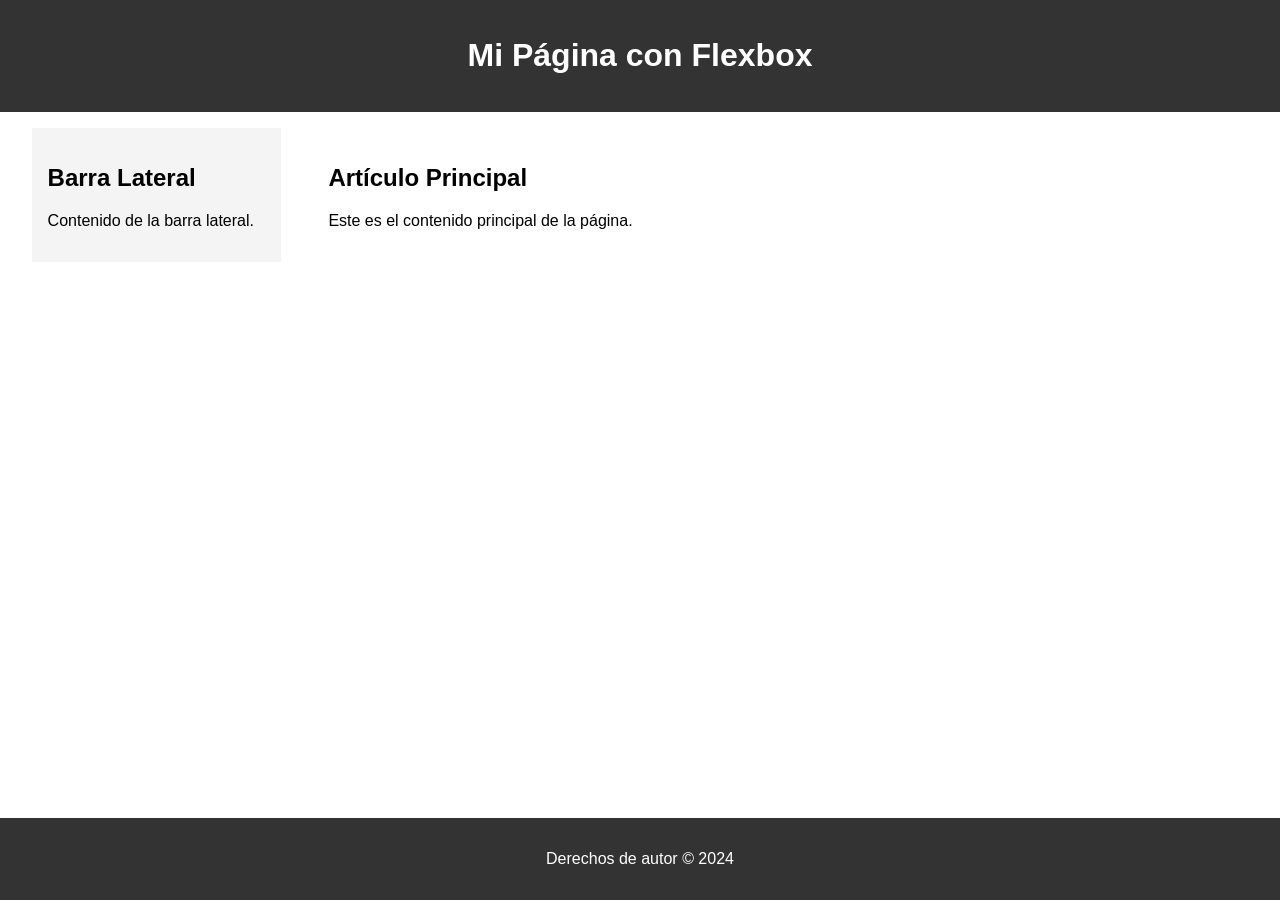
<file: actividad clase 6/index.html>
<!DOCTYPE html>
<html lang="es">
   <head>
      <meta charset="UTF-8">
      <meta name="viewport" content="width=device-width, initial-scale=1.0">
      <title>Ejemplo de Flexbox</title>
      <link rel="stylesheet" href="styles.css">
   </head>
   <body>
      <div class="contenedor">
         <header>
            <h1>Mi Página con Flexbox</h1>
         </header>
         <main>
            <aside>
               <h2>Barra Lateral</h2>
               <p>Contenido de la barra lateral.</p>
            </aside>
            <article>
               <h2>Artículo Principal</h2>
               <p>Este es el contenido principal de la página.</p>
            </article>
         </main>
         <footer>
            <p>Derechos de autor © 2024</p>
         </footer>
      </div>
   </body>
</html>
</file>
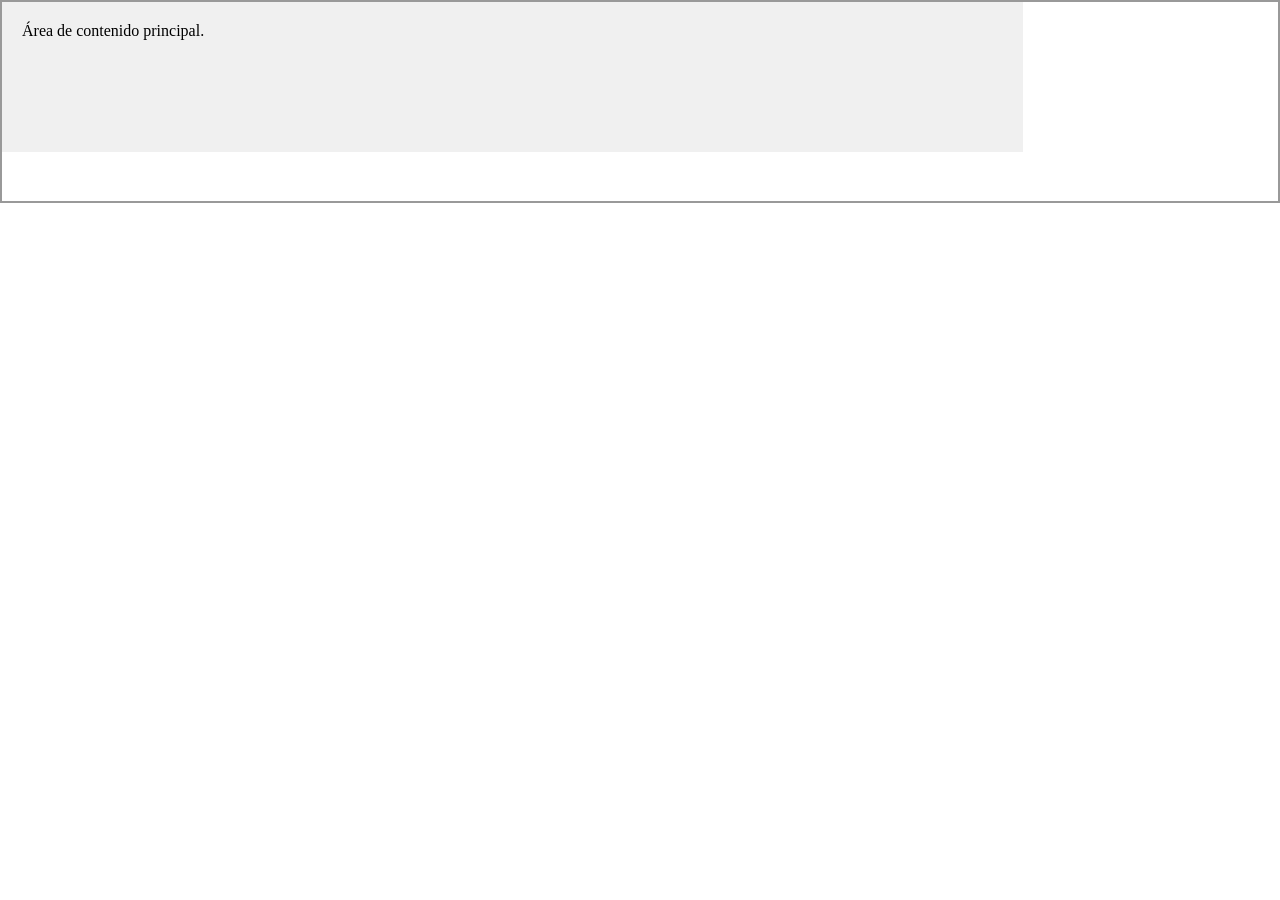
<file: Actvidad Layout clase 4/index.html>
<!DOCTYPE html>
<html lang="es">
<head>
  <meta charset="UTF-8">
  <meta name="viewport" content="width=device-width, initial-scale=1.0">
  <title>Estructura de Página</title>
  <link rel="stylesheet" href="styles.css">
</head>
<body>

  <div id="contenedor">

    <div id="cabecera">
      <h1>Cabecera</h1>
    </div>

    <div id="menu">
      <ul>
        <li><a href="#">Inicio</a></li>
        <li><a href="#">Productos</a></li>
        <li><a href="#">Contacto</a></li>
      </ul>
    </div>

    <div id="contenido">
      <p>Área de contenido principal.</p>
    </div>

    <div id="pie">
      <p>Pie de página</p>
    </div>

  </div>

</body>
</html>
</file>
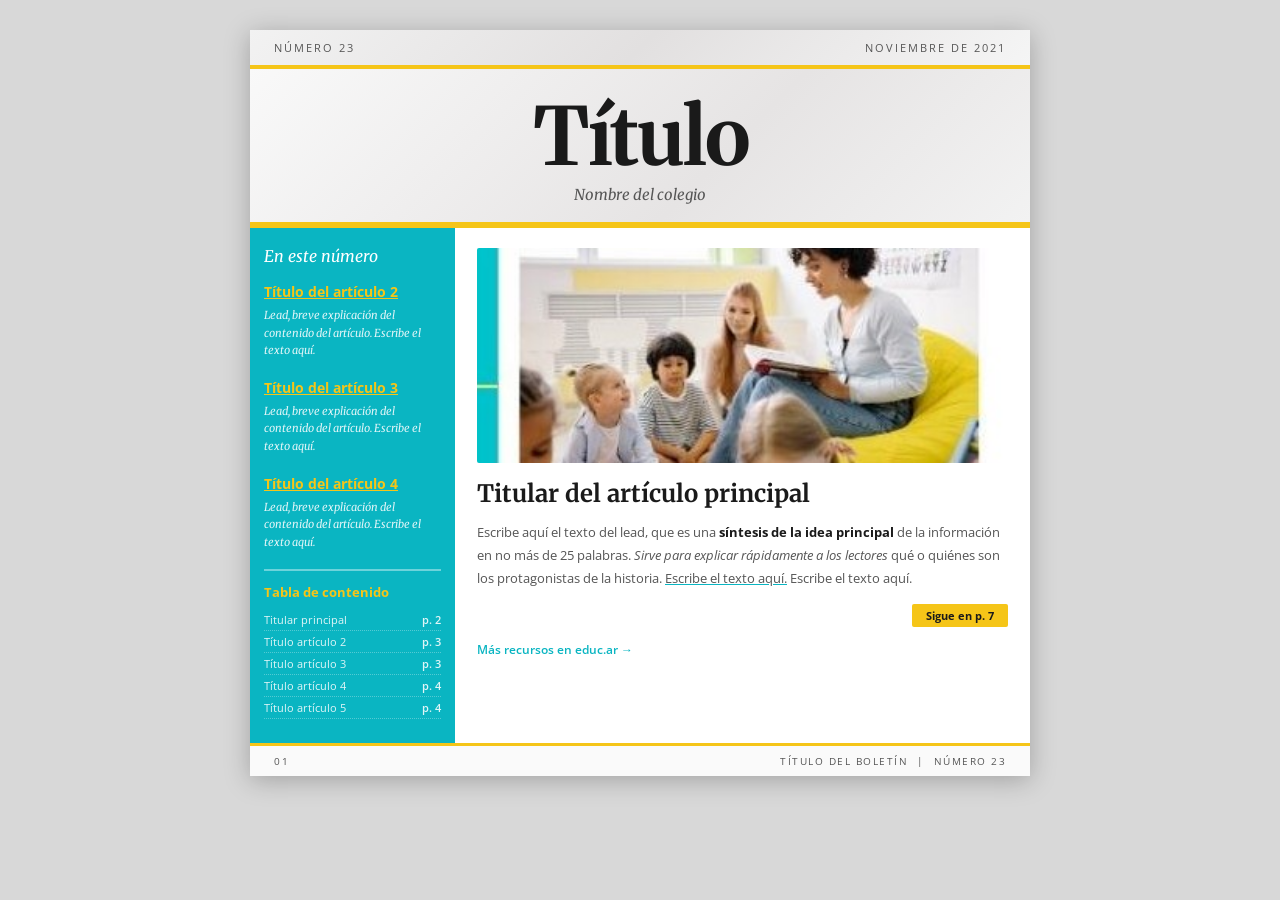
<file: ejercicio Pre parcial/index.html>
<!DOCTYPE html>
<html lang="es">
<head>
  <meta charset="UTF-8" />
  <meta name="viewport" content="width=device-width, initial-scale=1.0" />
  <title>Boletín Informativo – Escuela Primaria del Sol</title>

  <!-- Google Fonts -->
  <link rel="preconnect" href="https://fonts.googleapis.com" />
  <link
    href="https://fonts.googleapis.com/css2?family=Merriweather:ital,wght@0,400;0,700;1,400&family=Open+Sans:wght@400;600;700&display=swap"
    rel="stylesheet"
  />

  <!-- Hoja de estilos externa -->
  <link rel="stylesheet" href="styles.css?v=3" />
</head>
<body>

  <div class="pagina">

    <!-- CABECERA: número y fecha -->
    <div class="cabecera-meta">
      <span>Número 23</span>
      <span>Noviembre de 2021</span>
    </div>

    <!-- CABECERA: título grande -->
    <div class="cabecera-titulo">
      <h1>Título</h1>
      <p class="nombre-colegio"><em>Nombre del colegio</em></p>
    </div>

    <!-- Franja amarilla -->
    <div class="franja-amarilla"></div>

    <!-- CUERPO: tabla de dos columnas -->
    <table class="cuerpo">
      <tr>

        <!-- COLUMNA IZQUIERDA: barra lateral -->
        <td class="sidebar">

          <p class="en-este-numero">En este número</p>

          <div class="articulo-lateral">
            <h3>Título del artículo 2</h3>
            <p>Lead, breve explicación del contenido del artículo. Escribe el texto aquí.</p>
          </div>

          <div class="articulo-lateral">
            <h3>Título del artículo 3</h3>
            <p>Lead, breve explicación del contenido del artículo. Escribe el texto aquí.</p>
          </div>

          <div class="articulo-lateral">
            <h3>Título del artículo 4</h3>
            <p>Lead, breve explicación del contenido del artículo. Escribe el texto aquí.</p>
          </div>

          <div class="tabla-contenido">
            <h4>Tabla de contenido</h4>
            <ul>
              <li><span class="titulo-item">Titular principal</span><span class="pagina-item">p. 2</span></li>
              <li><span class="titulo-item">Título artículo 2</span><span class="pagina-item">p. 3</span></li>
              <li><span class="titulo-item">Título artículo 3</span><span class="pagina-item">p. 3</span></li>
              <li><span class="titulo-item">Título artículo 4</span><span class="pagina-item">p. 4</span></li>
              <li><span class="titulo-item">Título artículo 5</span><span class="pagina-item">p. 4</span></li>
            </ul>
          </div>

        </td>

        <!-- COLUMNA DERECHA: contenido principal -->
        <td class="contenido-principal">

          <img
            src="foto-clase.jpg"
            alt="Maestra leyendo a los alumnos"
            class="foto-principal"
          />

          <h2>Titular del artículo principal</h2>

          <p class="lead">
            Escribe aquí el texto del lead, que es una <strong>síntesis de la idea
            principal</strong> de la información en no más de 25 palabras.
            <em>Sirve para explicar rápidamente a los lectores</em> qué o quiénes
            son los protagonistas de la historia.
            <u>Escribe el texto aquí.</u> Escribe el texto aquí.
          </p>

          <div class="sigue-wrapper">
            <span class="sigue">Sigue en p. 7</span>
          </div>

          <a
            class="enlace-externo"
            href="https://www.educ.ar"
            target="_blank"
            rel="noopener noreferrer"
          >
            Más recursos en educ.ar →
          </a>

        </td>

      </tr>
    </table>

    <!-- PIE DE PÁGINA -->
    <div class="pie">
      <span>01</span>
      <span>Título del Boletín &nbsp;|&nbsp; Número 23</span>
    </div>

  </div>

</body>
</html>
</file>
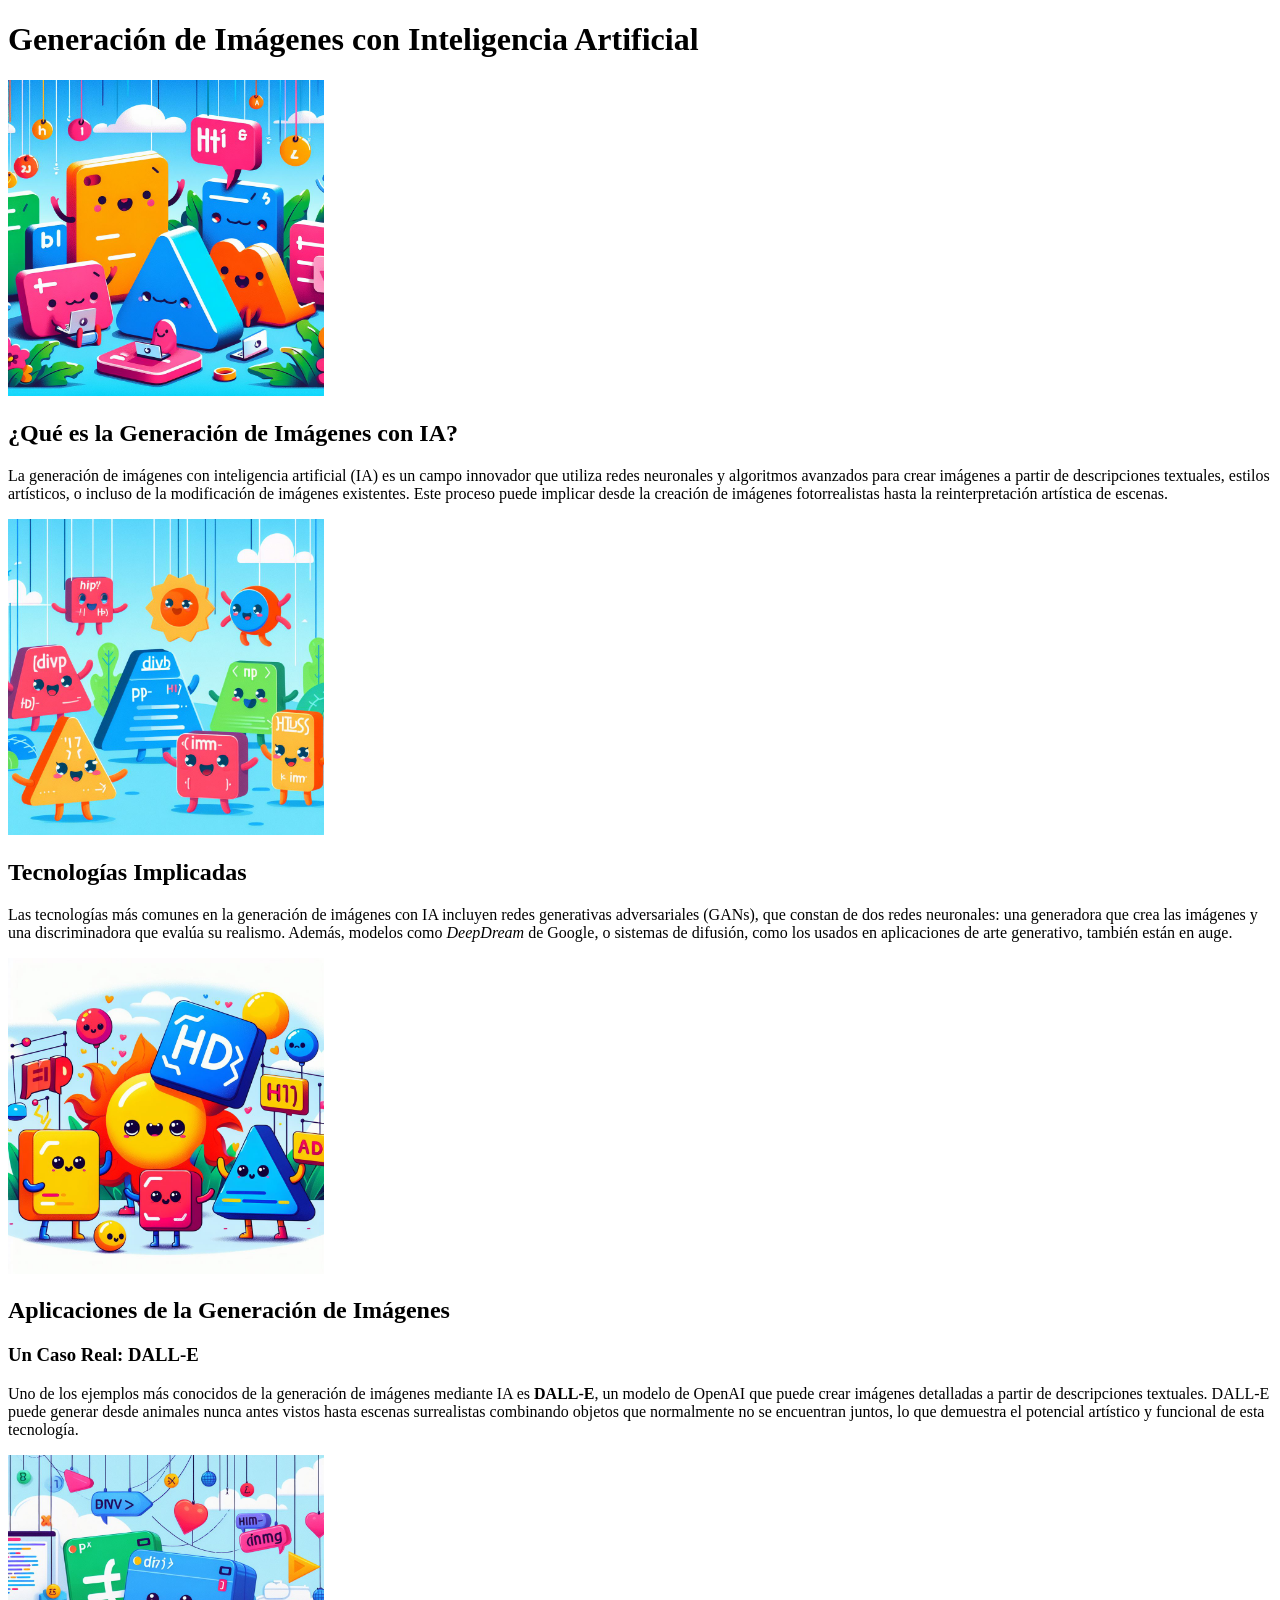
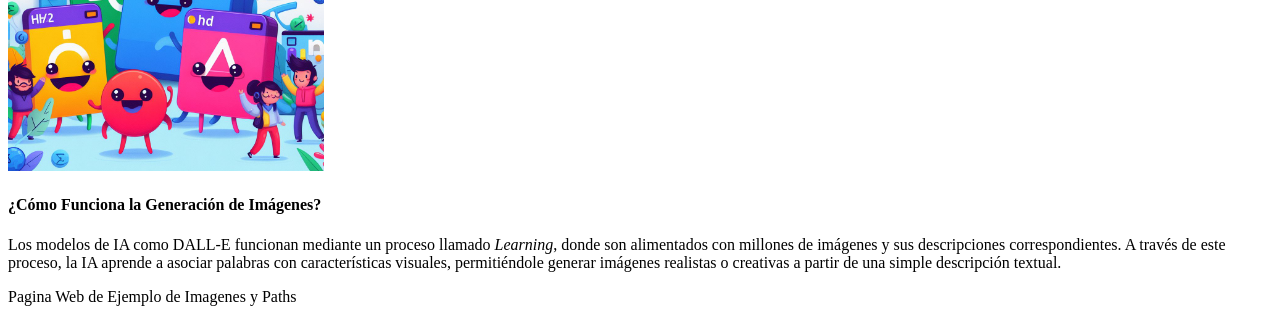
<file: Ejercicio Clase 3/Ejercicio Clase 3/src/Index.html>
<!DOCTYPE html>
<html lang="es">
   <head>
      <meta charset="UTF-8">
      <meta name="viewport" content="width=device-width, initial-scale=1.0">
      <title>Generación de Imágenes con Inteligencia Artificial</title>
   </head>
   <body>
      <header>
         <h1>Generación de Imágenes con Inteligencia Artificial</h1>
         <img src="../image1.jpg" alt="Imagen1 IA" width="25%">
      </header>
      <nav>
         <!-- Aquí iría la barra de navegación si es necesario -->
      </nav>
      <section>
         <h2>¿Qué es la Generación de Imágenes con IA?</h2>
         <p>La generación de imágenes con inteligencia artificial (IA) es un campo innovador que utiliza redes neuronales y algoritmos avanzados para crear imágenes a partir de descripciones textuales, estilos artísticos, o incluso de la modificación de imágenes existentes. Este proceso puede implicar desde la creación de imágenes fotorrealistas hasta la reinterpretación artística de escenas.</p>
         <img src="./image2.jpg" alt="Imagen2 IA" width="25%">
         <h2>Tecnologías Implicadas</h2>
         <p>Las tecnologías más comunes en la generación de imágenes con IA incluyen redes generativas adversariales (GANs), que constan de dos redes neuronales: una generadora que crea las imágenes y una discriminadora que evalúa su realismo. Además, modelos como <em>DeepDream</em> de Google, o sistemas de difusión, como los usados en aplicaciones de arte generativo, también están en auge.</p>
         <img src="./Assets/image3.jpg" alt="Imagen3 IA" width="25%">
         <h2>Aplicaciones de la Generación de Imágenes</h2>
      </section>
      <article>
         <h3>Un Caso Real: DALL-E</h3>
         <p>Uno de los ejemplos más conocidos de la generación de imágenes mediante IA es <strong>DALL-E</strong>, un modelo de OpenAI que puede crear imágenes detalladas a partir de descripciones textuales. DALL-E puede generar desde animales nunca antes vistos hasta escenas surrealistas combinando objetos que normalmente no se encuentran juntos, lo que demuestra el potencial artístico y funcional de esta tecnología.</p>
         <img src="./Assets/extras/image4.jpg" alt="Imagen4 IA" width="25%">
      </article>
      <aside>
         <h4>¿Cómo Funciona la Generación de Imágenes?</h4>
         <p>Los modelos de IA como DALL-E funcionan mediante un proceso llamado <em>Learning</em>, donde son alimentados con millones de imágenes y sus descripciones correspondientes. A través de este proceso, la IA aprende a asociar palabras con características visuales, permitiéndole generar imágenes realistas o creativas a partir de una simple descripción textual.</p>
      </aside>
      <footer>
         <p>Pagina Web de Ejemplo de Imagenes y Paths </p>
      </footer>
   </body>
</html>
</file>
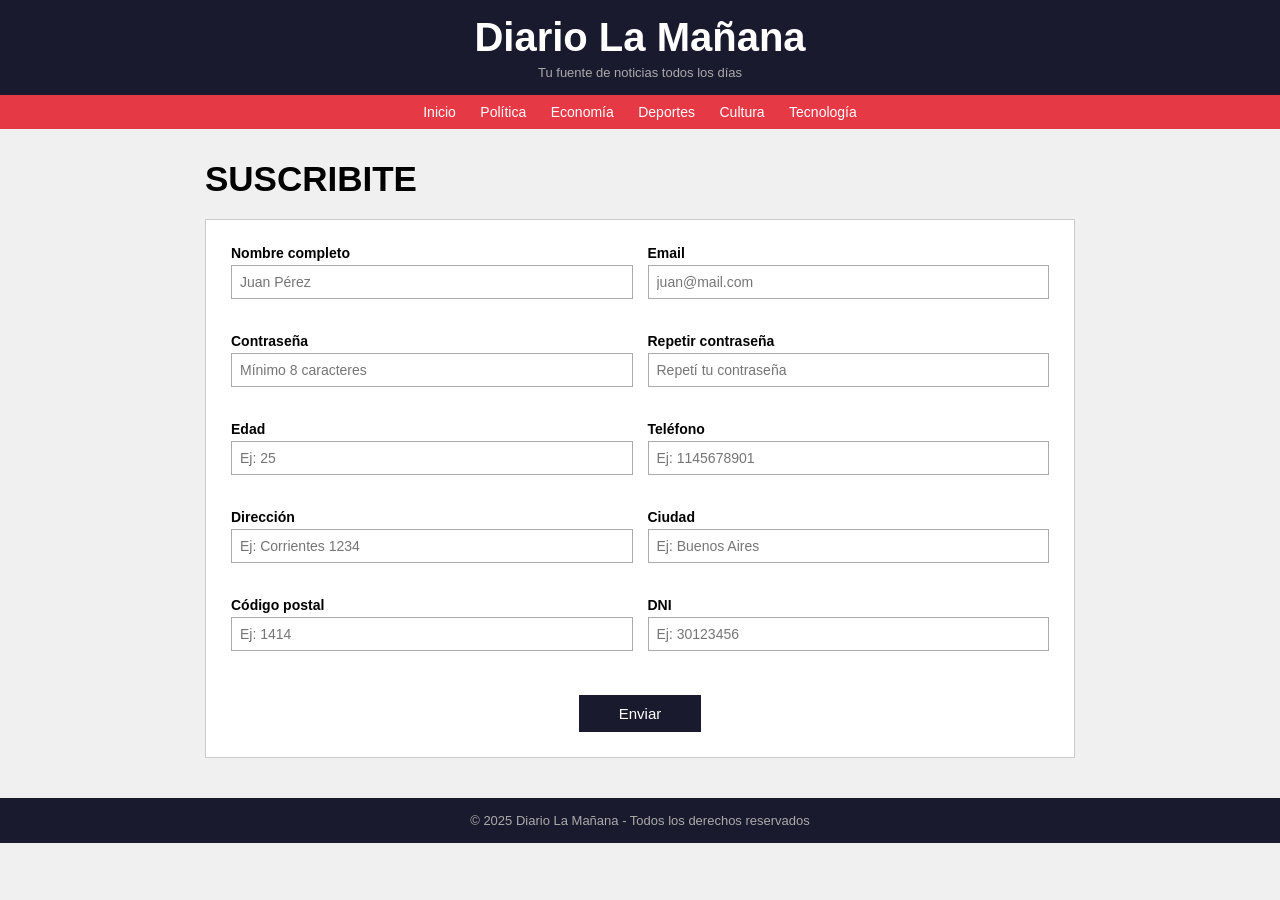
<file: Actividad clase 9/index (3).html>
<!DOCTYPE html>
<html lang="es">
<head>
    <meta charset="UTF-8">
    <meta name="viewport" content="width=device-width, initial-scale=1.0">
    <title>Diario La Mañana</title>
    <style>
        * {
            margin: 0;
            padding: 0;
            box-sizing: border-box;
        }

        body {
            font-family: Arial, sans-serif;
            background-color: #f0f0f0;
        }

        /* header */
        header {
            background-color: #1a1a2e;
            color: white;
            padding: 15px;
            text-align: center;
        }

        header h1 {
            font-size: 40px;
            margin-bottom: 5px;
        }

        header p {
            font-size: 13px;
            color: #aaa;
        }

        nav {
            background-color: #e63946;
            padding: 8px;
            text-align: center;
        }

        nav a {
            color: white;
            text-decoration: none;
            margin: 0 10px;
            font-size: 14px;
        }

        nav a:hover {
            text-decoration: underline;
        }

        /* contenido principal */
        .contenedor {
            max-width: 900px;
            margin: 30px auto;
            padding: 0 15px;
        }

        .titulo-formulario {
            font-size: 35px;
            font-weight: bold;
            margin-bottom: 20px;
        }

        .formulario {
            background-color: white;
            padding: 25px;
            border: 1px solid #ccc;
        }

        /* grilla de 2 columnas */
        .grilla {
            display: grid;
            grid-template-columns: 1fr 1fr;
            gap: 15px;
        }

        @media (max-width: 600px) {
            .grilla {
                grid-template-columns: 1fr;
            }
        }

        .campo {
            display: flex;
            flex-direction: column;
        }

        .campo label {
            font-size: 14px;
            font-weight: bold;
            margin-bottom: 4px;
        }

        .campo input {
            padding: 8px;
            border: 1px solid #aaa;
            font-size: 14px;
        }

        .campo input:focus {
            outline: none;
            border-color: #1a1a2e;
        }

        .campo input.error {
            border-color: red;
        }

        .campo input.ok {
            border-color: green;
        }

        .mensaje-error {
            color: red;
            font-size: 12px;
            margin-top: 3px;
            min-height: 16px;
        }

        /* boton enviar */
        .fila-boton {
            grid-column: 1 / -1;
            text-align: center;
            margin-top: 10px;
        }

        .fila-boton button {
            background-color: #1a1a2e;
            color: white;
            border: none;
            padding: 10px 40px;
            font-size: 15px;
            cursor: pointer;
        }

        .fila-boton button:hover {
            background-color: #e63946;
        }

        /* modal */
        .modal-fondo {
            display: none;
            position: fixed;
            top: 0; left: 0;
            width: 100%; height: 100%;
            background: rgba(0,0,0,0.5);
            justify-content: center;
            align-items: center;
        }

        .modal-fondo.abierto {
            display: flex;
        }

        .modal-caja {
            background: white;
            padding: 25px;
            max-width: 500px;
            width: 90%;
            max-height: 85vh;
            overflow-y: auto;
            border-top: 4px solid #e63946;
        }

        .modal-caja h2 {
            margin-bottom: 15px;
            font-size: 18px;
        }

        .modal-caja h2.exito { color: green; }
        .modal-caja h2.fallo { color: red; }

        .dato-fila {
            display: flex;
            justify-content: space-between;
            padding: 5px 0;
            border-bottom: 1px solid #eee;
            font-size: 14px;
        }

        .dato-fila span:first-child {
            font-weight: bold;
            color: #555;
        }

        .lista-errores {
            list-style: none;
            font-size: 14px;
        }

        .lista-errores li {
            color: red;
            padding: 4px 0;
            border-bottom: 1px solid #fdd;
        }

        .lista-errores li::before {
            content: "✗ ";
        }

        .modal-caja button {
            margin-top: 15px;
            background-color: #1a1a2e;
            color: white;
            border: none;
            padding: 8px 20px;
            cursor: pointer;
            font-size: 14px;
        }

        /* footer */
        footer {
            background-color: #1a1a2e;
            color: #aaa;
            text-align: center;
            padding: 15px;
            margin-top: 40px;
            font-size: 13px;
        }
    </style>
</head>
<body>

<header>
    <h1>Diario La Mañana</h1>
    <p>Tu fuente de noticias todos los días</p>
</header>

<nav>
    <a href="#">Inicio</a>
    <a href="#">Política</a>
    <a href="#">Economía</a>
    <a href="#">Deportes</a>
    <a href="#">Cultura</a>
    <a href="#">Tecnología</a>
</nav>

<div class="contenedor">

    <div class="titulo-formulario" id="titulo">SUSCRIBITE</div>

    <div class="formulario">
        <form id="miFormulario" novalidate>
            <div class="grilla">

                <div class="campo">
                    <label for="nombre">Nombre completo</label>
                    <input type="text" id="nombre" placeholder="Juan Pérez">
                    <span class="mensaje-error" id="err-nombre"></span>
                </div>

                <div class="campo">
                    <label for="email">Email</label>
                    <input type="text" id="email" placeholder="juan@mail.com">
                    <span class="mensaje-error" id="err-email"></span>
                </div>

                <div class="campo">
                    <label for="password">Contraseña</label>
                    <input type="password" id="password" placeholder="Mínimo 8 caracteres">
                    <span class="mensaje-error" id="err-password"></span>
                </div>

                <div class="campo">
                    <label for="password2">Repetir contraseña</label>
                    <input type="password" id="password2" placeholder="Repetí tu contraseña">
                    <span class="mensaje-error" id="err-password2"></span>
                </div>

                <div class="campo">
                    <label for="edad">Edad</label>
                    <input type="number" id="edad" placeholder="Ej: 25">
                    <span class="mensaje-error" id="err-edad"></span>
                </div>

                <div class="campo">
                    <label for="telefono">Teléfono</label>
                    <input type="text" id="telefono" placeholder="Ej: 1145678901">
                    <span class="mensaje-error" id="err-telefono"></span>
                </div>

                <div class="campo">
                    <label for="direccion">Dirección</label>
                    <input type="text" id="direccion" placeholder="Ej: Corrientes 1234">
                    <span class="mensaje-error" id="err-direccion"></span>
                </div>

                <div class="campo">
                    <label for="ciudad">Ciudad</label>
                    <input type="text" id="ciudad" placeholder="Ej: Buenos Aires">
                    <span class="mensaje-error" id="err-ciudad"></span>
                </div>

                <div class="campo">
                    <label for="cp">Código postal</label>
                    <input type="text" id="cp" placeholder="Ej: 1414">
                    <span class="mensaje-error" id="err-cp"></span>
                </div>

                <div class="campo">
                    <label for="dni">DNI</label>
                    <input type="text" id="dni" placeholder="Ej: 30123456">
                    <span class="mensaje-error" id="err-dni"></span>
                </div>

                <div class="fila-boton">
                    <button type="submit">Enviar</button>
                </div>

            </div>
        </form>
    </div>

</div>

<!-- Modal -->
<div class="modal-fondo" id="modalFondo">
    <div class="modal-caja" id="modalCaja">
    </div>
</div>

<footer>
    <p>© 2025 Diario La Mañana - Todos los derechos reservados</p>
</footer>

<script>

    // validaciones
    function validarNombre(v) {
        if (v.trim().length <= 6) return 'El nombre debe tener más de 6 caracteres.';
        if (!/\S+\s+\S+/.test(v.trim())) return 'Debe tener al menos un espacio entre palabras.';
        return null;
    }

    function validarEmail(v) {
        if (!/^[^\s@]+@[^\s@]+\.[^\s@]+$/.test(v)) return 'El email no tiene un formato válido.';
        return null;
    }

    function validarPassword(v) {
        if (v.length < 8) return 'La contraseña debe tener al menos 8 caracteres.';
        if (!/[a-zA-Z]/.test(v)) return 'Debe contener letras.';
        if (!/[0-9]/.test(v)) return 'Debe contener números.';
        return null;
    }

    function validarPassword2(v) {
        var p1 = document.getElementById('password').value;
        if (!v) return 'Este campo no puede estar vacío.';
        if (v !== p1) return 'Las contraseñas no coinciden.';
        return null;
    }

    function validarEdad(v) {
        var n = parseInt(v);
        if (isNaN(n)) return 'Ingresá un número entero.';
        if (n < 18) return 'Tenés que ser mayor de 18 años.';
        return null;
    }

    function validarTelefono(v) {
        if (/[\s\-()]/.test(v)) return 'No uses espacios, guiones ni paréntesis.';
        if (!/^\d{7,}$/.test(v)) return 'Debe tener al menos 7 dígitos numéricos.';
        return null;
    }

    function validarDireccion(v) {
        if (v.trim().length < 5) return 'La dirección debe tener al menos 5 caracteres.';
        if (!/[a-zA-Z0-9]+\s+[a-zA-Z0-9]+/.test(v)) return 'Debe tener letras, números y un espacio.';
        return null;
    }

    function validarCiudad(v) {
        if (v.trim().length < 3) return 'La ciudad debe tener al menos 3 caracteres.';
        return null;
    }

    function validarCp(v) {
        if (v.trim().length < 3) return 'El código postal debe tener al menos 3 caracteres.';
        return null;
    }

    function validarDni(v) {
        if (!/^\d{7,8}$/.test(v.trim())) return 'El DNI debe tener 7 u 8 dígitos.';
        return null;
    }

    // mapeo de campos con su funcion de validacion
    var campos = {
        nombre:    validarNombre,
        email:     validarEmail,
        password:  validarPassword,
        password2: validarPassword2,
        edad:      validarEdad,
        telefono:  validarTelefono,
        direccion: validarDireccion,
        ciudad:    validarCiudad,
        cp:        validarCp,
        dni:       validarDni
    };

    var labels = {
        nombre:    'Nombre completo',
        email:     'Email',
        password:  'Contraseña',
        password2: 'Repetir contraseña',
        edad:      'Edad',
        telefono:  'Teléfono',
        direccion: 'Dirección',
        ciudad:    'Ciudad',
        cp:        'Código postal',
        dni:       'DNI'
    };

    function mostrarError(id, msg) {
        var input = document.getElementById(id);
        var span = document.getElementById('err-' + id);
        span.textContent = msg || '';
        if (msg) {
            input.classList.add('error');
            input.classList.remove('ok');
        } else {
            input.classList.remove('error');
            input.classList.add('ok');
        }
    }

    function limpiarError(id) {
        var input = document.getElementById(id);
        var span = document.getElementById('err-' + id);
        span.textContent = '';
        input.classList.remove('error');
    }

    // eventos blur y focus para cada campo
    Object.keys(campos).forEach(function(id) {
        var input = document.getElementById(id);

        input.addEventListener('blur', function() {
            var error = campos[id](input.value);
            mostrarError(id, error);
        });

        input.addEventListener('focus', function() {
            limpiarError(id);
        });
    });

    // bonus: titulo dinamico
    var inputNombre = document.getElementById('nombre');
    var titulo = document.getElementById('titulo');

    inputNombre.addEventListener('keydown', function() {
        setTimeout(function() {
            var val = inputNombre.value.trim();
            if (val != '') {
                titulo.textContent = 'HOLA ' + val.toUpperCase();
            } else {
                titulo.textContent = 'SUSCRIBITE';
            }
        }, 0);
    });

    inputNombre.addEventListener('focus', function() {
        var val = inputNombre.value.trim();
        if (val != '') {
            titulo.textContent = 'HOLA ' + val.toUpperCase();
        }
    });

    // submit
    document.getElementById('miFormulario').addEventListener('submit', function(e) {
        e.preventDefault();

        var errores = [];

        Object.keys(campos).forEach(function(id) {
            var input = document.getElementById(id);
            var error = campos[id](input.value);
            mostrarError(id, error);
            if (error) {
                errores.push(labels[id] + ': ' + error);
            }
        });

        abrirModal(errores);
    });

    function abrirModal(errores) {
        var caja = document.getElementById('modalCaja');
        var fondo = document.getElementById('modalFondo');

        if (errores.length == 0) {
            var html = '<h2 class="exito">¡Suscripción exitosa!</h2>';
            html += '<p style="margin-bottom:10px; font-size:14px;">Estos son los datos ingresados:</p>';
            html += '<div class="dato-fila"><span>Nombre</span><span>' + document.getElementById('nombre').value + '</span></div>';
            html += '<div class="dato-fila"><span>Email</span><span>' + document.getElementById('email').value + '</span></div>';
            html += '<div class="dato-fila"><span>Edad</span><span>' + document.getElementById('edad').value + '</span></div>';
            html += '<div class="dato-fila"><span>Teléfono</span><span>' + document.getElementById('telefono').value + '</span></div>';
            html += '<div class="dato-fila"><span>Dirección</span><span>' + document.getElementById('direccion').value + '</span></div>';
            html += '<div class="dato-fila"><span>Ciudad</span><span>' + document.getElementById('ciudad').value + '</span></div>';
            html += '<div class="dato-fila"><span>Código postal</span><span>' + document.getElementById('cp').value + '</span></div>';
            html += '<div class="dato-fila"><span>DNI</span><span>' + document.getElementById('dni').value + '</span></div>';
            html += '<div class="dato-fila"><span>Contraseña</span><span>••••••••</span></div>';
            html += '<button onclick="cerrarModal()">Cerrar</button>';
            caja.innerHTML = html;
        } else {
            var html = '<h2 class="fallo">Hay errores en el formulario</h2>';
            html += '<ul class="lista-errores">';
            for (var i = 0; i < errores.length; i++) {
                html += '<li>' + errores[i] + '</li>';
            }
            html += '</ul>';
            html += '<button onclick="cerrarModal()">Entendido</button>';
            caja.innerHTML = html;
        }

        fondo.classList.add('abierto');
    }

    function cerrarModal() {
        document.getElementById('modalFondo').classList.remove('abierto');
    }

    document.getElementById('modalFondo').addEventListener('click', function(e) {
        if (e.target === this) {
            cerrarModal();
        }
    });

</script>
</body>
</html>
</file>
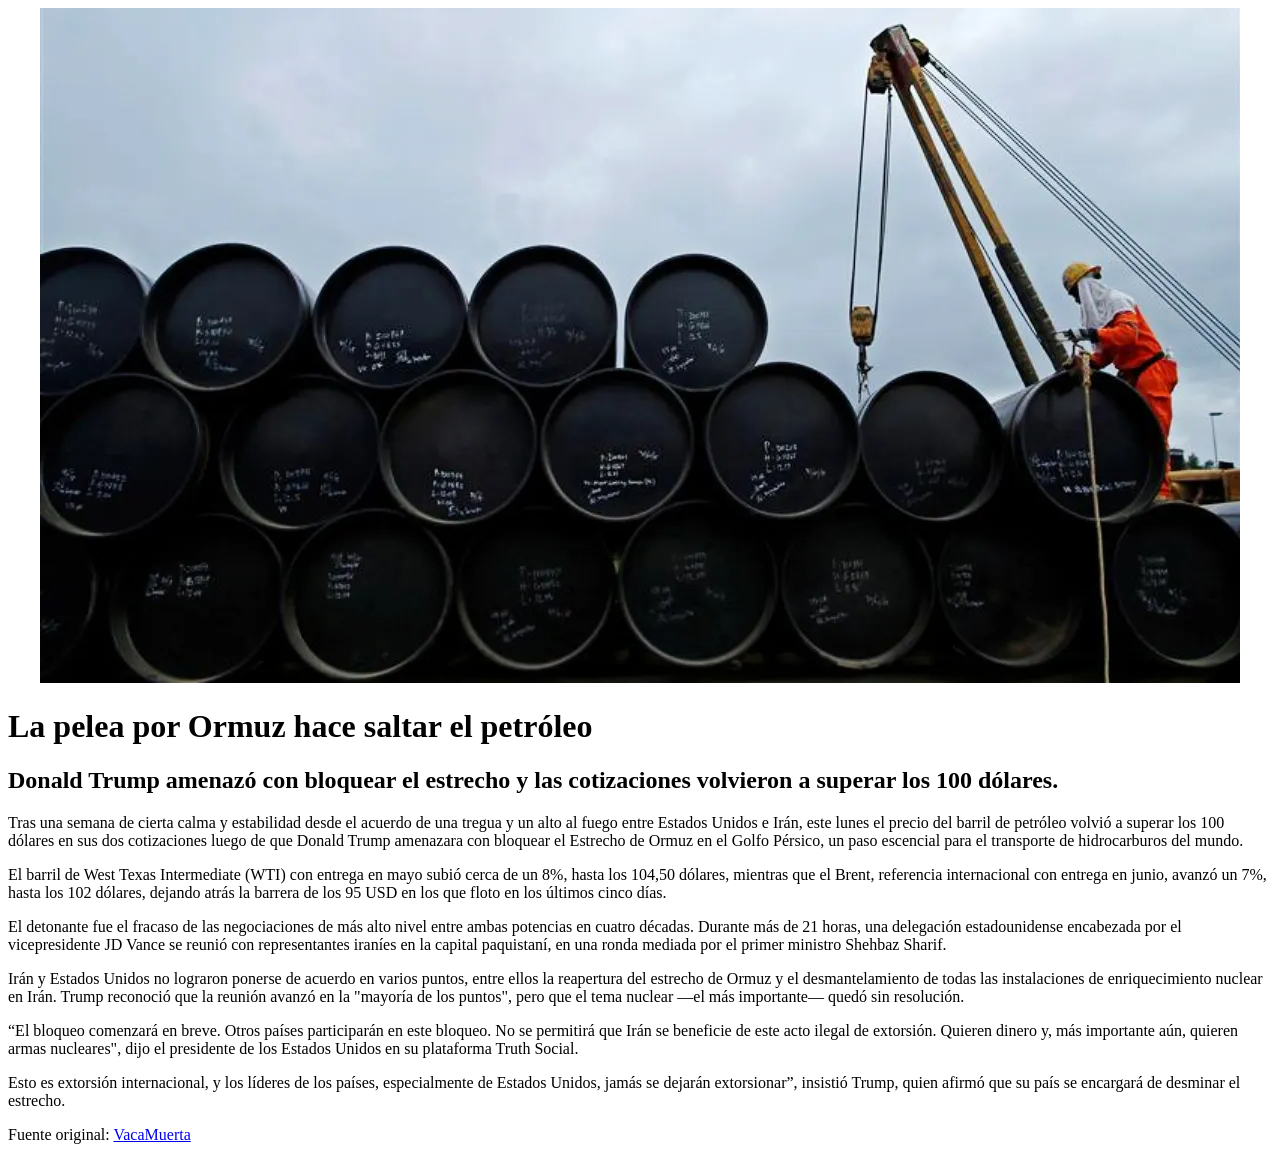
<file: Clase 2/Actividad Noticia/Untitled-2.html>
<!DOCTYPE html>
<html lang="es">
<head>
  <meta charset="UTF-8">
  <meta name="viewport" content="width=device-width, initial-scale=1.0">
  <title>La pelea por Ormuz hace saltar el petróleo</title>
</head>
<body>
  <!-- Imagen de encabezado (coloca el archivo "lanacion.jpg" en la misma carpeta o en una subcarpeta y actualiza la ruta si corresponde) -->
  <div style="text-align: center; margin-bottom: 20px;">
    <img src="ornaluz.webp" alt="VacaMuerta" style="max-width: 100%; height: auto;">
  </div>

  <!-- Encabezado de la noticia -->
  <header>
    <h1> La pelea por Ormuz hace saltar el petróleo</h1>
    <h2>Donald Trump amenazó con bloquear el estrecho y las cotizaciones volvieron a superar los 100 dólares.</h1>
    
  </header>
  <div style="text-align: center; margin-bottom: 20px;">
   
  </div>
  <!-- Contenido principal del artículo -->
  <article>
    <section>
      <p>
        Tras una semana de cierta calma y estabilidad desde el acuerdo de una tregua y un alto al fuego entre Estados Unidos e Irán, este lunes el precio del barril de petróleo volvió a superar los 100 dólares en sus dos cotizaciones luego de que Donald Trump amenazara con bloquear el Estrecho de Ormuz en el Golfo Pérsico, un paso escencial para el transporte de hidrocarburos del mundo.
      </p>
      <p>
       El barril de West Texas Intermediate (WTI) con entrega en mayo subió cerca de un 8%, hasta los 104,50 dólares, mientras que el Brent, referencia internacional con entrega en junio, avanzó un 7%, hasta los 102 dólares, dejando atrás la barrera de los 95 USD en los que floto en los últimos cinco días.
      </p>
      <p>
        El detonante fue el fracaso de las negociaciones de más alto nivel entre ambas potencias en cuatro décadas. Durante más de 21 horas, una delegación estadounidense encabezada por el vicepresidente JD Vance se reunió con representantes iraníes en la capital paquistaní, en una ronda mediada por el primer ministro Shehbaz Sharif.
      </p>
      <p>
        Irán y Estados Unidos no lograron ponerse de acuerdo en varios puntos, entre ellos la reapertura del estrecho de Ormuz y el desmantelamiento de todas las instalaciones de enriquecimiento nuclear en Irán. Trump reconoció que la reunión avanzó en la "mayoría de los puntos", pero que el tema nuclear —el más importante— quedó sin resolución.
      </p>
      <p>
       “El bloqueo comenzará en breve. Otros países participarán en este bloqueo. No se permitirá que Irán se beneficie de este acto ilegal de extorsión. Quieren dinero y, más importante aún, quieren armas nucleares", dijo el presidente de los Estados Unidos en su plataforma Truth Social.
      </p>
      <p>
        Esto es extorsión internacional, y los líderes de los países, especialmente de Estados Unidos, jamás se dejarán extorsionar”, insistió Trump, quien afirmó que su país se encargará de desminar el estrecho.
      </p>
     
    </section>
  </article>

  <!-- Pie de página con enlace a la fuente original -->
  <footer>
    <p>
      Fuente original: 
      <a href="https://vacamuerta.ar/la-pelea-por-ormuz-hace-salta-el-petroleo/">
        VacaMuerta
      </a>
    </p>
  </footer>
</body>
</html>
</file>
<file: actividad clase 6/styles.css>
@import url('header.css');
@import url('sidebar.css');
@import url('main.css');
@import url('footer.css');

* {
    box-sizing: border-box;
}

body {
    margin: 0;
    font-family: Arial, sans-serif;
}

.contenedor {
    display: flex;
    flex-direction: column;
    min-height: 100vh;
}
</file>
<file: Actvidad Layout clase 4/styles.css>
* {
  box-sizing: border-box;
  margin: 0;
  padding: 0;
}

#contenedor {
  width: 100%;
  max-width: 100%;
  margin: 0;
  border: 2px solid #999;
}

#cabecera {
  background-color: #c0c0c0;
  padding: 20px;
  border-bottom: 1px solid #999;
}

#cabecera h1 {
  font-size: 1.4rem;
  font-weight: normal;
}

#menu {
  float: left;
  width: 20%;
  background-color: #d0d0d0;
  padding: 15px 10px;
  border-right: 1px solid #999;
  min-height: 150px;
}

#menu ul {
  list-style: none;
}

#menu ul li {
  margin-bottom: 8px;
}

#menu ul li a {
  text-decoration: none;
  color: #333;
}

#contenido {
  float: left;
  width: 80%;
  background-color: #f0f0f0;
  padding: 20px;
  min-height: 150px;
}

#pie {
  clear: both;
  background-color: #c0c0c0;
  padding: 15px;
  text-align: center;
  border-top: 1px solid #999;
}


/* =====================================================
   MODIFICACION 1: Mover el menú a la derecha
   Se cambia float:left a float:right en #menu para
   que aparezca a la derecha del contenido principal.
   ===================================================== */
#menu {
  float: right;
  width: 20%;
  background-color: #d0d0d0;
  padding: 15px 10px;
  border-left: 1px solid #999;
  border-right: none;
  min-height: 150px;
}

#contenido {
  float: left;
  width: 80%;
  background-color: #f0f0f0;
  padding: 20px;
  min-height: 150px;
}


/* =====================================================
   MODIFICACION 2: Eliminar el menú
   display:none quita el elemento del flujo del documento:
   no ocupa espacio ni es visible.
   ===================================================== */
#menu {
  display: none;
}


/* =====================================================
   MODIFICACION 3: Ocultar el pie de página
   visibility:hidden lo oculta visualmente pero
   conserva el espacio que ocupa en la página.
   ===================================================== */
#pie {
  visibility: hidden;
}


/* =====================================================
   MODIFICACION 4: Ocultar el encabezado
   display:none elimina la cabecera del flujo,
   sin dejar espacio vacío en su lugar.
   ===================================================== */
#cabecera {
  display: none;
}
</file>
<file: ejercicio Pre parcial/styles.css>
/* === RESET === */
*, *::before, *::after {
  box-sizing: border-box;
  margin: 0;
  padding: 0;
}

/* === VARIABLES DE COLOR === */
:root {
  --turquesa:  #0ab5c2;
  --amarillo:  #f5c518;
  --negro:     #1a1a1a;
  --gris:      #555555;
  --blanco:    #ffffff;
}

/* === BODY === */
body {
  font-family: 'Open Sans', sans-serif;
  background-color: #d8d8d8;
  color: var(--negro);
}

/* === CONTENEDOR PRINCIPAL === */
.pagina {
  width: 780px;
  margin: 30px auto;
  background: var(--blanco);
  box-shadow: 0 4px 24px rgba(0, 0, 0, 0.25);
}

/* === CABECERA: numero y fecha === */
.cabecera-meta {
  display: flex;
  justify-content: space-between;
  padding: 10px 24px;
  background: linear-gradient(135deg, #f2f2f2 0%, #e2e0e0 50%, #f5f5f5 100%);
  border-bottom: 4px solid var(--amarillo);
  font-size: 11px;
  letter-spacing: 2px;
  text-transform: uppercase;
  color: var(--gris);
}

/* === CABECERA: titulo grande === */
.cabecera-titulo {
  text-align: center;
  padding: 28px 20px 18px;
  background: linear-gradient(135deg, #f9f9f9 0%, #e6e4e4 60%, #f2f2f2 100%);
}

.cabecera-titulo h1 {
  font-family: 'Merriweather', serif;
  font-size: 80px;
  font-weight: 700;
  letter-spacing: -2px;
  color: var(--negro);
  line-height: 1;
}

.nombre-colegio {
  font-family: 'Merriweather', serif;
  font-style: italic;
  font-size: 15px;
  color: var(--gris);
  margin-top: 8px;
}

/* === FRANJA AMARILLA === */
.franja-amarilla {
  height: 6px;
  background-color: var(--amarillo);
}

/* === TABLA DE DOS COLUMNAS === */
.cuerpo {
  width: 100%;
  border-collapse: collapse;
}

/* === SIDEBAR (columna izquierda) === */
.sidebar {
  width: 205px;
  background-color: var(--turquesa);
  padding: 18px 14px 24px;
  color: var(--blanco);
  vertical-align: top;
}

.en-este-numero {
  font-family: 'Merriweather', serif;
  font-style: italic;
  font-size: 16px;
  color: var(--blanco);
  margin-bottom: 16px;
}

/* Cada articulo del sidebar */
.articulo-lateral {
  margin-bottom: 18px;
}

.articulo-lateral h3 {
  font-family: 'Open Sans', sans-serif;
  font-size: 14px;
  font-weight: 700;
  color: var(--amarillo);
  text-decoration: underline;
  margin-bottom: 6px;
}

.articulo-lateral p {
  font-family: 'Merriweather', serif;
  font-style: italic;
  font-size: 11px;
  line-height: 1.6;
  color: #dff5f7;
}

/* === TABLA DE CONTENIDO (dentro del sidebar) === */
.tabla-contenido {
  border-top: 2px solid rgba(255, 255, 255, 0.4);
  padding-top: 12px;
  margin-top: 8px;
}

.tabla-contenido h4 {
  font-family: 'Open Sans', sans-serif;
  font-size: 13px;
  font-weight: 700;
  color: var(--amarillo);
  margin-bottom: 8px;
}

.tabla-contenido ul {
  list-style: none;
}

.tabla-contenido ul li {
  font-size: 11px;
  color: #dff5f7;
  padding: 3px 0;
  border-bottom: 1px dotted rgba(255, 255, 255, 0.3);
  display: flex;
  justify-content: space-between;
}

.titulo-item {
  flex: 1;
}

.pagina-item {
  font-weight: 600;
  margin-left: 4px;
}

/* === CONTENIDO PRINCIPAL (columna derecha) === */
.contenido-principal {
  padding: 20px 22px 28px;
  background-color: var(--blanco);
  vertical-align: top;
}

/* Imagen */
.foto-principal {
  width: 100%;
  height: 215px;
  object-fit: cover;
  object-position: 80% 25%;
  display: block;
  border-radius: 2px;
  margin-bottom: 16px;
}

/* Titular */
.contenido-principal h2 {
  font-family: 'Merriweather', serif;
  font-size: 24px;
  font-weight: 700;
  line-height: 1.25;
  color: var(--negro);
  margin-bottom: 12px;
}

/* Parrafo */
.contenido-principal .lead {
  font-size: 13px;
  color: var(--gris);
  line-height: 1.75;
  margin-bottom: 14px;
}

.contenido-principal .lead strong {
  font-weight: 700;
  color: var(--negro);
}

.contenido-principal .lead em {
  font-style: italic;
}

.contenido-principal .lead u {
  text-decoration: underline;
  text-decoration-color: var(--turquesa);
}

/* === ETIQUETA SIGUE EN P. 7 === */
.sigue-wrapper {
  text-align: right;
  margin-top: 10px;
}

.sigue {
  display: inline-block;
  background-color: var(--amarillo);
  color: var(--negro);
  font-size: 11px;
  font-weight: 700;
  padding: 4px 14px;
  border-radius: 2px;
}

/* === ENLACE EXTERNO === */
.enlace-externo {
  display: inline-block;
  margin-top: 14px;
  font-size: 12px;
  font-weight: 600;
  color: var(--turquesa);
  text-decoration: none;
}

.enlace-externo:hover {
  text-decoration: underline;
}

/* === PIE DE PAGINA === */
.pie {
  display: flex;
  justify-content: space-between;
  align-items: center;
  padding: 8px 24px;
  border-top: 3px solid var(--amarillo);
  background-color: #fafafa;
  font-size: 10px;
  letter-spacing: 1.5px;
  text-transform: uppercase;
  color: var(--gris);
}
</file>
